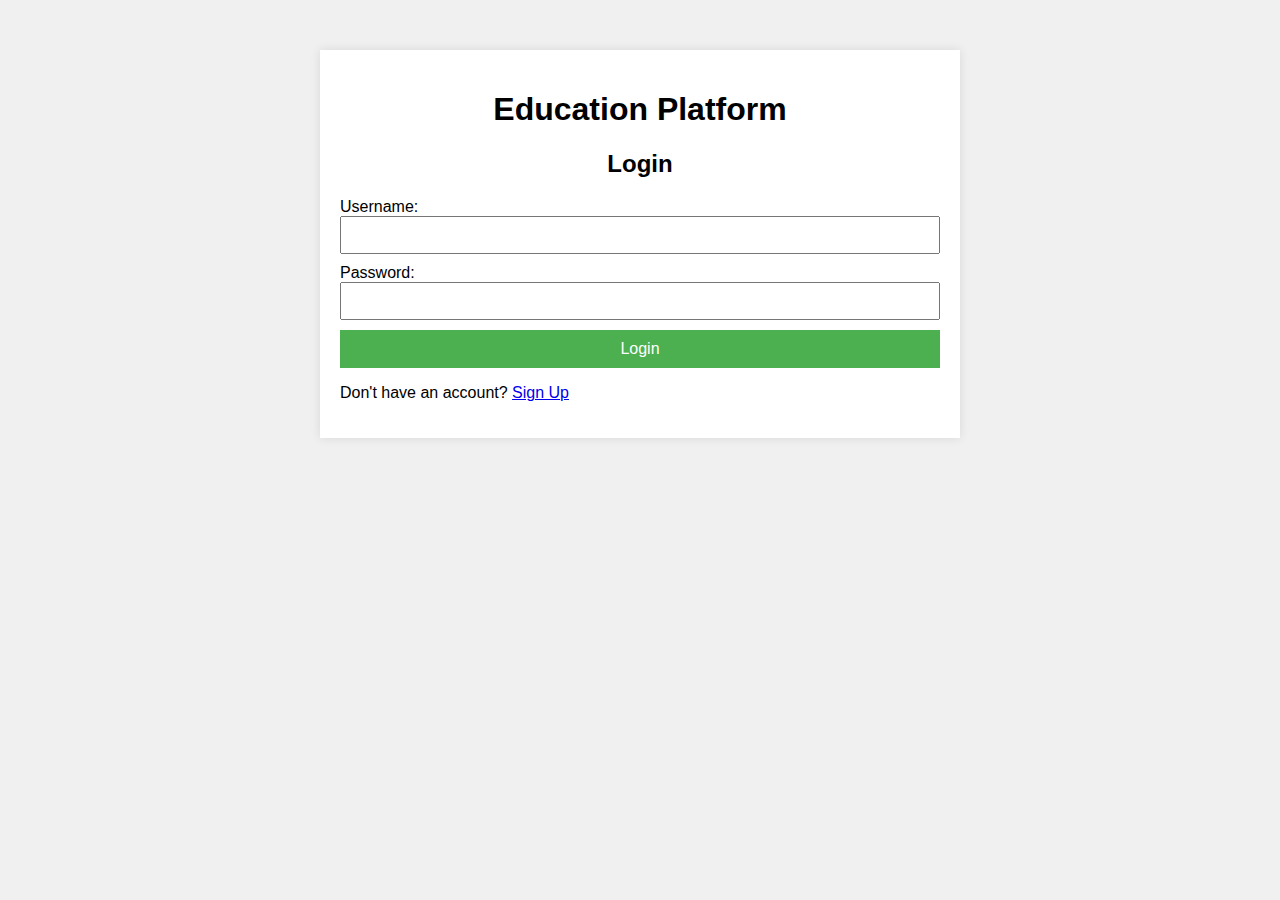
<file: index.html>
<!DOCTYPE html>
<html lang="en">
<head>
    <meta charset="UTF-8">
    <meta name="viewport" content="width=device-width, initial-scale=1.0">
    <title>Education Platform - Login</title>
    <link rel="stylesheet" href="style.css">
</head>
<body>
    <div class="container">
        <h1>Education Platform</h1>
        <h2>Login</h2>
        <form id="loginForm">
            <label for="username">Username:</label>
            <input type="text" id="username" required>
            <label for="password">Password:</label>
            <input type="password" id="password" required>
            <button type="submit">Login</button>
        </form>
        <p>Don't have an account? <a href="#" onclick="toggleSignup()">Sign Up</a></p>

        <h2 id="signupHeader" style="display: none;">Sign Up</h2>
        <form id="signupForm" style="display: none;">
            <label for="newUsername">Username:</label>
            <input type="text" id="newUsername" required>
            <label for="newPassword">Password:</label>
            <input type="password" id="newPassword" required>
            <button type="submit">Sign Up</button>
        </form>
    </div>

    <script src="script.js"></script>
</body>
</html>
</file>
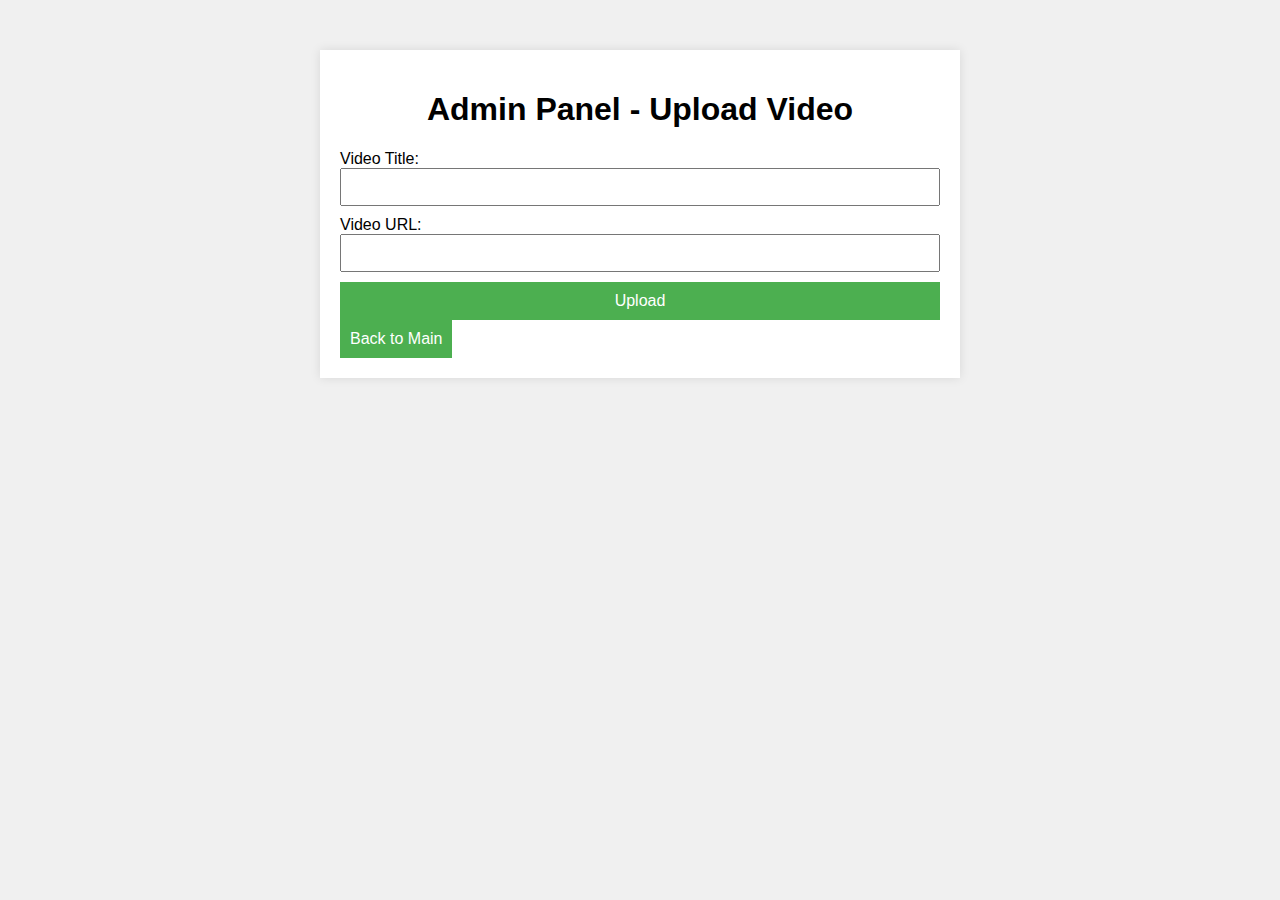
<file: admin.html>
<!DOCTYPE html>
<html lang="en">
<head>
    <meta charset="UTF-8">
    <meta name="viewport" content="width=device-width, initial-scale=1.0">
    <title>Admin Panel - Upload Videos</title>
    <link rel="stylesheet" href="style.css">
</head>
<body>
    <div class="container">
        <h1>Admin Panel - Upload Video</h1>
        <form id="uploadForm">
            <label for="videoTitle">Video Title:</label>
            <input type="text" id="videoTitle" required>
            <label for="videoUrl">Video URL:</label>
            <input type="text" id="videoUrl" required>
            <button type="submit">Upload</button>
        </form>
        <button onclick="location.href='main.html'">Back to Main</button>
    </div>

    <script src="script.js"></script>
</body>
</html>
</file>
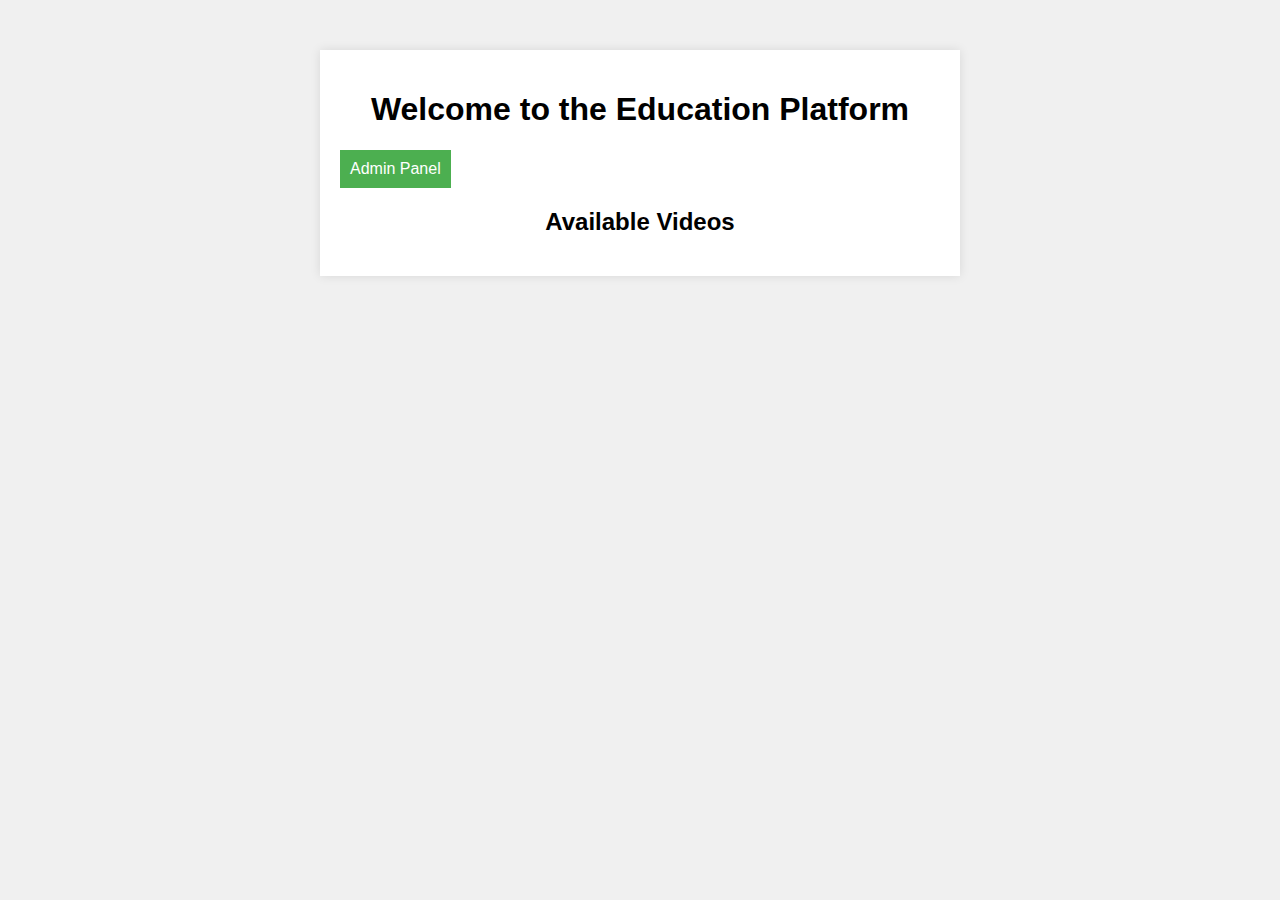
<file: main.html>
<!DOCTYPE html>
<html lang="en">
<head>
    <meta charset="UTF-8">
    <meta name="viewport" content="width=device-width, initial-scale=1.0">
    <title>Education Platform - Main</title>
    <link rel="stylesheet" href="style.css">
</head>
<body>
    <div class="container">
        <h1>Welcome to the Education Platform</h1>
        <button onclick="location.href='admin.html'">Admin Panel</button>
        <h2>Available Videos</h2>
        <ul id="videoList"></ul>
    </div>

    <script src="script.js"></script>
</body>
</html>
</file>
<file: style.css>
body {
    font-family: Arial, sans-serif;
    background-color: #f0f0f0;
    margin: 0;
    padding: 0;
}
.container {
    width: 100%;
    max-width: 600px;
    margin: 50px auto;
    background-color: #fff;
    padding: 20px;
    box-shadow: 0 0 10px rgba(0, 0, 0, 0.1);
}
h1, h2 {
    text-align: center;
}
form {
    display: flex;
    flex-direction: column;
}
input {
    margin-bottom: 10px;
    padding: 8px;
    font-size: 16px;
}
button {
    padding: 10px;
    font-size: 16px;
    background-color: #4CAF50;
    color: white;
    border: none;
    cursor: pointer;
}
button:hover {
    background-color: #45a049;
}
ul {
    list-style: none;
    padding: 0;
}
li {
    margin: 10px 0;
}
</file>
